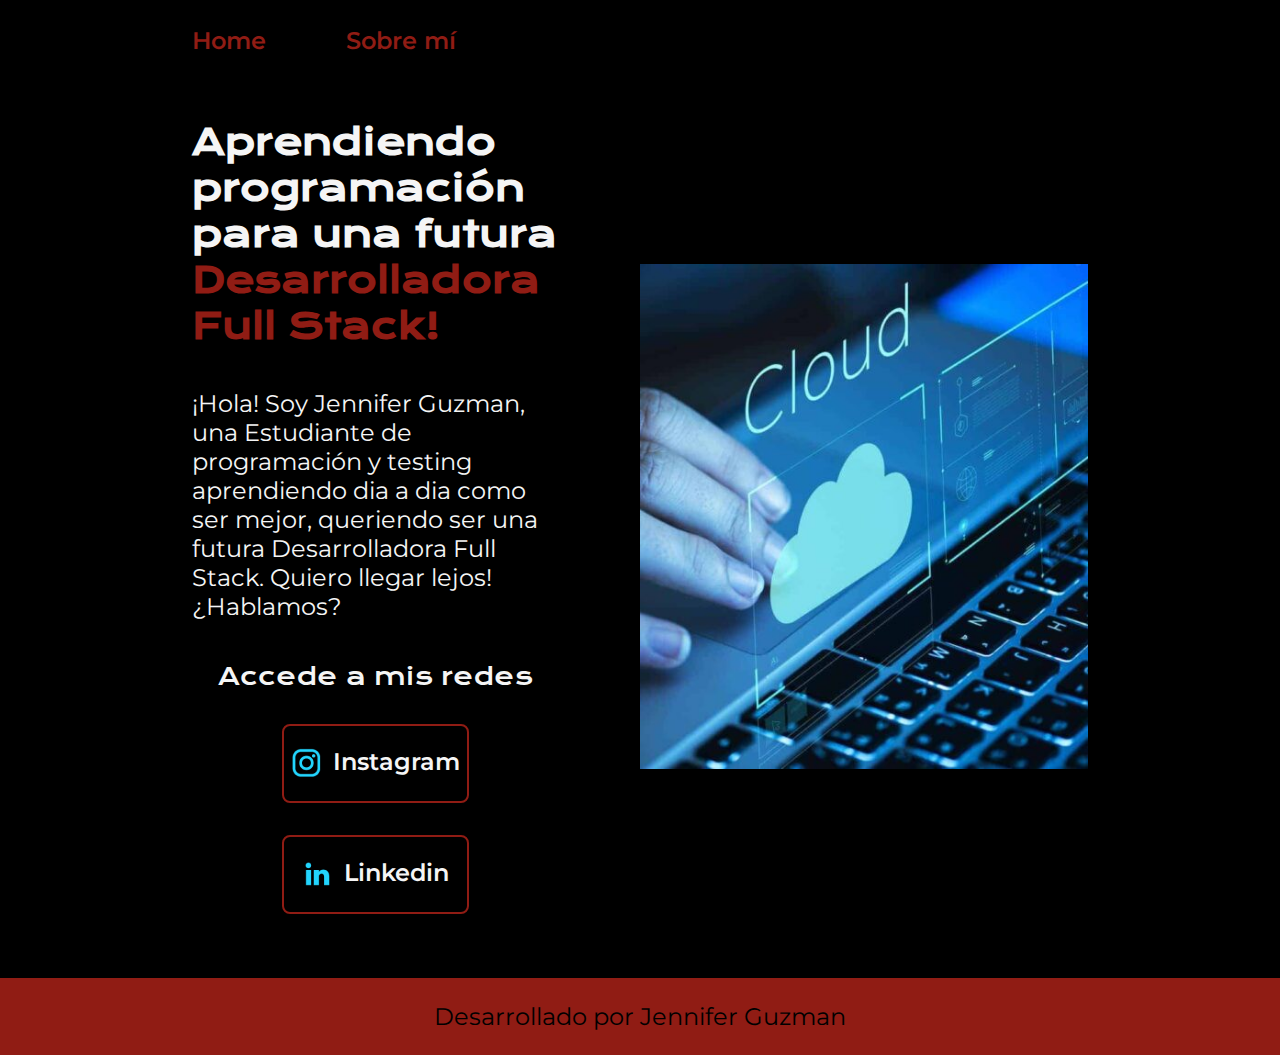
<file: index.html>
<!DOCTYPE html>
<html lang="es-uy">
<head>
    <meta charset="UTF-8">
    <meta http-equiv="X-UA-Compatible" content="IE=edge">
    <meta name="viewport" content="width=device-width, initial-scale=1.0">
    <title>Portafolio</title>
    <link rel="stylesheet" href="./styles/style.css">

</head>
<body>
    <header class="header">
        <nav class="header__menu">
            <a class="header__menu__link" href="index.html">Home</a>
            <a class="header__menu__link" href="about.html">Sobre mí</a>

        </nav>
    </header>
    <main class="presentacion">
        <section class="presentacion__contenido">
            <h1 class="presentacion__contenido__titulo">
                Aprendiendo programación para una futura 
                <strong class="titulo-destaque">Desarrolladora Full Stack!
                </strong></h1>
                <p class="presentacion__contenido__parrafo">¡Hola! Soy Jennifer Guzman, una Estudiante de programación y testing
                    aprendiendo dia a dia como ser mejor, queriendo ser una futura
                    Desarrolladora Full Stack. Quiero llegar lejos! 
                    ¿Hablamos?

                </p>
                <div class="presentacion__enlaces">
                    <h2 class="presentacion__enlaces__subtitulos">Accede a mis redes</h2>
                    <a class="presentacion__enlaces__link" href="https://www.instagram.com/jenniferguzman_10/">
                        <img src="./assets/instagram.png" alt="">
                        Instagram
                    </a>
                    <a class="presentacion__enlaces__link" href="https://www.linkedin.com/in/jenniferguzman10/">
                        <img src="./assets/linkedin.png" alt="">
                        Linkedin
                    </a>
                </div>

        </section>
            <img class="presentacion__imagen" src="./assets/programacion.jpg" alt="Mi-Imagen">
    </main>
    <footer class="footer">
        <p>Desarrollado por Jennifer Guzman</p>
    </footer>    
</body>
</html>
</file>
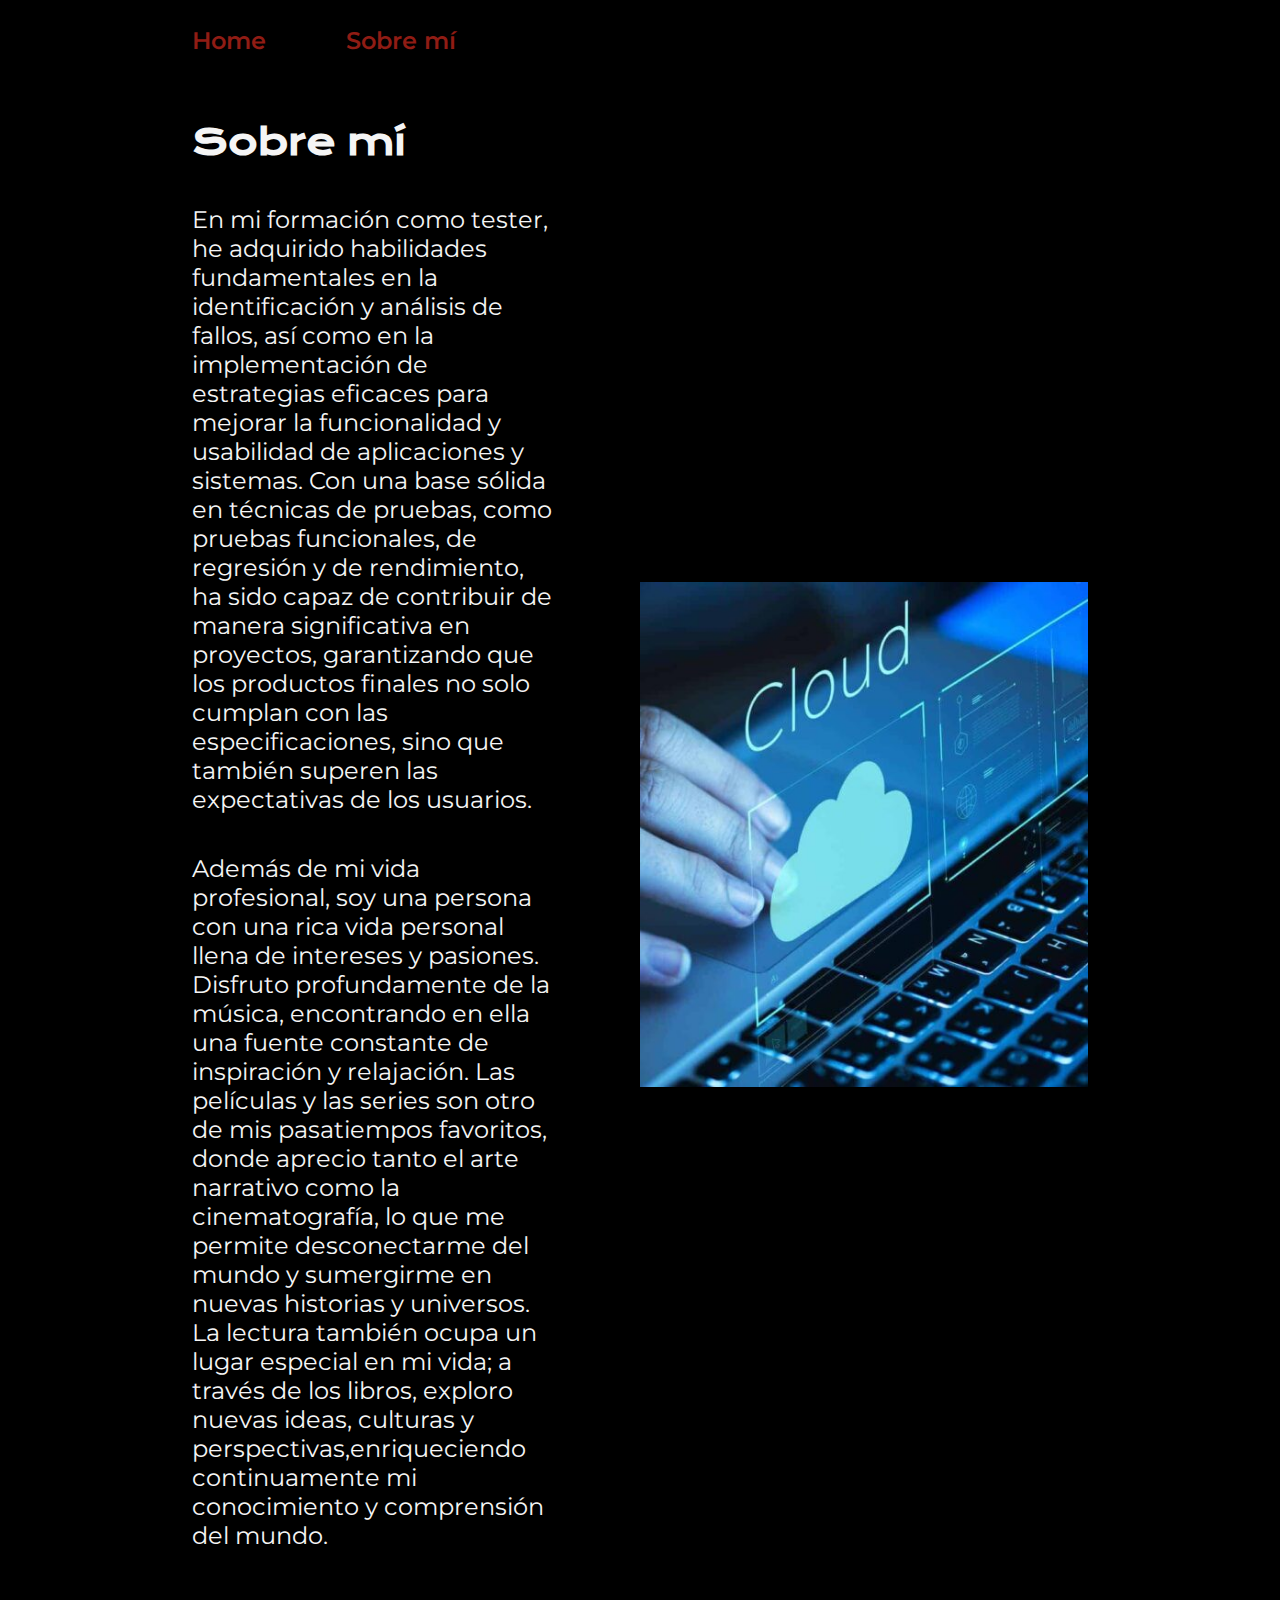
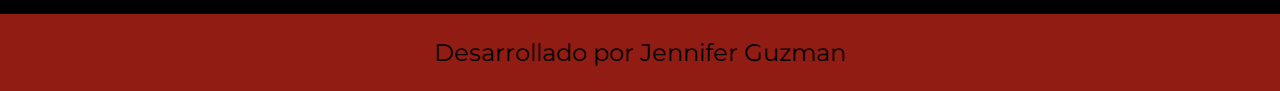
<file: about.html>
<!DOCTYPE html>
<html lang="es-uy">
<head>
    <meta charset="UTF-8">
    <meta name="viewport" content="width=device-width, initial-scale=1.0">
    <title>Sobre mí</title>
    <link rel="stylesheet" href="./styles/style.css">
</head>
<body>
    <header class="header">
        <nav class="header__menu">
            <a class="header__menu__link" href="index.html">Home</a>
            <a class="header__menu__link" href="about.html">Sobre mí</a>

        </nav>
    </header>
    <main class="presentacion">
        <section class="presentacion__contenido">
            <h1 class="presentacion__contenido__titulo">Sobre mí</h1>
            <p class="presentacion__contenido__parrafo">En mi formación como tester, he adquirido habilidades fundamentales en la identificación
                y análisis de fallos, así como en la implementación de estrategias eficaces para mejorar 
                la funcionalidad y usabilidad de aplicaciones y sistemas. Con una base sólida en técnicas de pruebas,
                como pruebas funcionales, de regresión y de rendimiento, ha sido capaz de contribuir de manera 
                significativa en proyectos, garantizando que los productos finales no solo cumplan con las
                especificaciones, sino que también superen las expectativas de los usuarios.
            </p>
            <p class="presentacion__contenido__parrafo">Además de mi vida profesional, soy una persona con una rica vida personal llena de intereses
                y pasiones. Disfruto profundamente de la música, encontrando en ella una fuente constante de 
                inspiración y relajación. Las películas y las series son otro de mis pasatiempos favoritos,
                donde aprecio tanto el arte narrativo como la cinematografía, lo que me permite desconectarme del
                mundo y sumergirme en nuevas historias y universos. La lectura también ocupa un lugar especial
                en mi vida; a través de los libros, exploro nuevas ideas, culturas y perspectivas,enriqueciendo 
                continuamente mi conocimiento y comprensión del mundo.
            </p>
        </section>
        <img class="presentacion__imagen" src="./assets/programacion.jpg" alt="Mi-Imagen">
    </main>
    <footer class="footer">
        <p>Desarrollado por Jennifer Guzman</p>
    </footer>  
</body>
</html>
</file>
<file: styles/style.css>
@import url('https://fonts.googleapis.com/css2?family=Krona+One&family=Montserrat:wght@400;600&display=swap');

:root{
    --color-primario:#000000;
    --color-secundario: #F5F5F5;
    --color-terciario: #901C14;

    --font-montserrat: "Montserrat", sans-serif;
    --font-krona: "Krona One", sans-serif;
}


* {
    padding: 0%;
    margin: 0%;
}

body {
    box-sizing: border-box; 
    background-color: var(--color-primario);
    color: var(--color-secundario);
}

.header{
padding: 2% 0% 0% 15%;
}

.header__menu{
display: flex;
gap: 80px;
}

.header__menu__link{
    font-family: var(--font-montserrat);
    font-size: 1.5rem;
    font-weight: 600;
    color: var(--color-terciario);
    text-decoration: none;
}

.presentacion{
    padding: 5% 15%; 
    display: flex;
    align-items: center;
    justify-content: space-between;
    gap: 82px;
}

.presentacion__contenido {
    width: 50%;
    display: flex;
    flex-direction: column;
    gap: 40px;
}

.presentacion__contenido__titulo {
    font-size: 2.25rem;
    font-family: var(--font-krona);
}

.titulo-destaque {
    color: var(--color-terciario);
}

.presentacion__contenido__parrafo {
    font-size: 1.5rem;
    font-family: var(--font-montserrat);
}

.presentacion__enlaces {
    display: flex;
    flex-direction: column;
    justify-content: space-between;
    align-items: center;
    gap: 32px;
}

.presentacion__enlaces__subtitulos{
    font-family: var(--font-krona);
    font-weight: 400;
    font-size: 1.5rem;
}

.presentacion__enlaces__link {
    display: flex;
    justify-content: center;
    gap: 10px;
    border: 2px solid var(--color-terciario);
    width: 50%;
    text-align: center;
    border-radius: 8px;
    font-size: 1.5rem;
    font-weight: 600;
    padding: 21.5px 0;
    text-decoration: none;
    color: var(--color-secundario);
    font-family: var(--font-montserrat);
}

.presentacion__enlaces__link:hover{
    background-color: var(--color-primario);
}

.presentacion__imagen{
    width: 50%;
}

.footer{
    background-color: var(--color-terciario);
    padding: 1.5rem;
    color: var(--color-primario);
    text-align: center;
    font-family: var(--font-montserrat);
    font-size: 1.5rem;
    font-weight: 400;
}

@media (max-width: 1200px){

    .header{
        padding: 10%
    }

    .header__menu{
        justify-content: center;
    }

    .presentacion{
        flex-direction: column-reverse;
        padding: 5%;
    }

    .presentacion__contenido{
        width: auto;
    }
}
</file>
